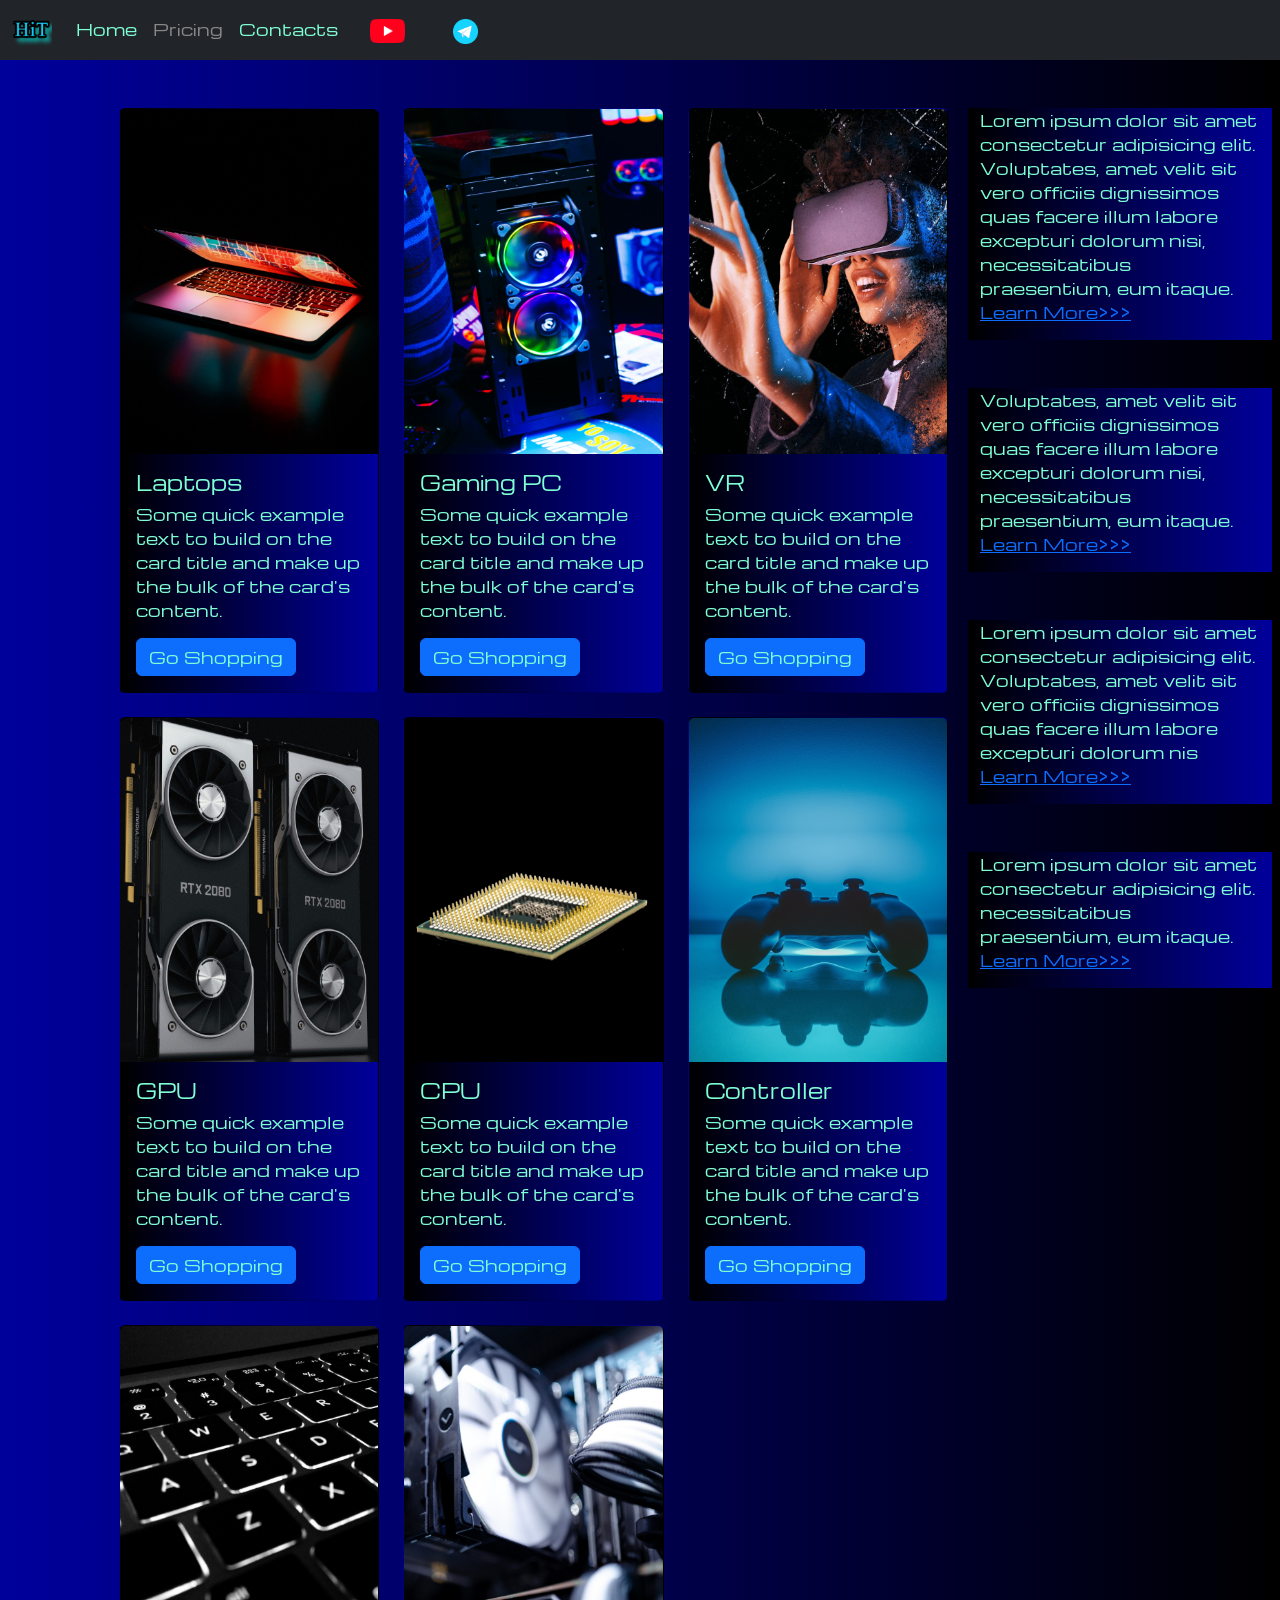
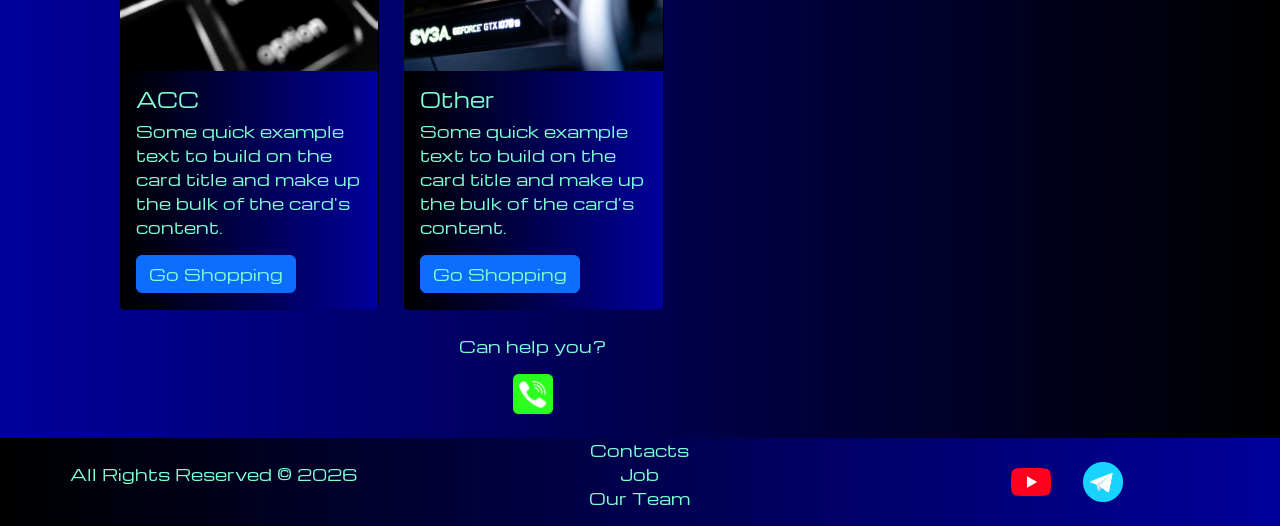
<file: pricing.html>
<!DOCTYPE html>
<html lang="en">

<head>
    <meta charset="UTF-8">
    <meta name="viewport" content="width=device-width, initial-scale=1.0">
    <link href="https://cdn.jsdelivr.net/npm/bootstrap@5.2.3/dist/css/bootstrap.min.css" rel="stylesheet"
        integrity="sha384-rbsA2VBKQhggwzxH7pPCaAqO46MgnOM80zW1RWuH61DGLwZJEdK2Kadq2F9CUG65" crossorigin="anonymous">
    <link rel="stylesheet" href="source/styles/mycss.css">
    <title>HiT</title>
</head>

<body>
    <header>
        <nav class="navbar navbar-expand-lg bg-dark">
            <div class="container-fluid">
                <a class="navbar-brand" href="/"><img src="source/files/logo.png" alt="logo"></a>
                <button class="navbar-toggler" type="button" data-bs-toggle="collapse"
                    data-bs-target="#navbarNavAltMarkup" aria-controls="navbarNavAltMarkup" aria-expanded="false"
                    aria-label="Toggle navigation">
                    <span class="navbar-toggler-icon"></span>
                </button>
                <div class="collapse navbar-collapse" id="navbarNavAltMarkup">
                    <div class="navbar-nav">
                        <a class="nav-link" aria-current="page" href="/">Home</a>
                        <a class="nav-link active" href="pricing.html" tabindex="-1" aria-disabled="true">Pricing</a>
                        <a class="nav-link" href="pricing.html" tabindex="-1" aria-disabled="true">Contacts</a>
                        <a class="nav-link" href="pricing.html" tabindex="-1" aria-disabled="true">
                            <img style="width: 35px; margin-inline: 1em;" src="source/files/yt.png" alt="logo"
                                class="...">
                            <a class="nav-link" href="pricing.html" tabindex="-1" aria-disabled="true">
                                <img style="width: 25px; margin-inline: 1em;" src="source/files/tg.png" alt="logo"
                                    class="...">
                            </a>
                    </div>
                </div>
            </div>
        </nav>
    </header>

    <section>
        <div class="container-fluid mt-4">
            <div class="row">
                <div class="col-lg-1">
                </div>

                <div class="col-lg-8 col-md-12">
                    <div class="row">
                        <div class="col-lg-4 col-md-6 mt-4">
                            <div class="card">
                                <a href="#"><img src="source/images/laptop.png" class="card-img-top" alt="Laptops"></a>
                                <div class="card-body">
                                    <h5 class="card-title"><a href="#">Laptops</a></h5>
                                    <p class="card-text"><a href="#">
                                            Some quick example text to build on the card title and make up
                                            the bulk
                                            of the card's content.
                                        </a></p>
                                    <a href="#" class="btn btn-primary">Go Shopping</a>
                                </div>
                            </div>
                        </div>
                        <div class="col-lg-4 col-md-6 mt-4">
                            <div class="card">
                                <img src="source/images/gaming pc.png" class="card-img-top" alt="Gaming PC">
                                <div class="card-body">
                                    <h5 class="card-title">Gaming PC</h5>
                                    <p class="card-text">Some quick example text to build on the card title and make up
                                        the bulk
                                        of the card's content.</p>
                                    <a href="#" class="btn btn-primary">Go Shopping</a>
                                </div>
                            </div>
                        </div>
                        <div class="col-lg-4 col-md-6 mt-4">
                            <div class="card">
                                <img src="source/images/vr.png" class="card-img-top" alt="VR">
                                <div class="card-body">
                                    <h5 class="card-title">VR</h5>
                                    <p class="card-text">Some quick example text to build on the card title and make up
                                        the bulk
                                        of the card's content.</p>
                                    <a href="#" class="btn btn-primary">Go Shopping</a>
                                </div>
                            </div>
                        </div>

                        <div class="col-lg-4 col-md-6 mt-4">
                            <div class="card">
                                <img src="source/images/gpu.png" class="card-img-top" alt="GPU">
                                <div class="card-body">
                                    <h5 class="card-title">GPU</h5>
                                    <p class="card-text">Some quick example text to build on the card title and make up
                                        the bulk
                                        of the card's content.</p>
                                    <a href="#" class="btn btn-primary">Go Shopping</a>
                                </div>
                            </div>
                        </div>

                        <div class="col-lg-4 col-md-6 mt-4">
                            <div class="card">
                                <img src="source/images/cpu.png" class="card-img-top" alt="CPU">
                                <div class="card-body">
                                    <h5 class="card-title">CPU</h5>
                                    <p class="card-text">Some quick example text to build on the card title and make up
                                        the bulk
                                        of the card's content.</p>
                                    <a href="#" class="btn btn-primary">Go Shopping</a>
                                </div>
                            </div>
                        </div>
                        <div class="col-lg-4 col-md-6 mt-4">
                            <div class="card">
                                <img src="source/images/controller.png" class="card-img-top" alt="Controller">
                                <div class="card-body">
                                    <h5 class="card-title">Controller</h5>
                                    <p class="card-text">Some quick example text to build on the card title and make up
                                        the bulk
                                        of the card's content.</p>
                                    <a href="#" class="btn btn-primary">Go Shopping</a>
                                </div>
                            </div>
                        </div>
                        <div class="col-lg-4 col-md-6 mt-4">
                            <div class="card">
                                <img src="source/images/acc.png" class="card-img-top" alt="ACC">
                                <div class="card-body">
                                    <h5 class="card-title">ACC</h5>
                                    <p class="card-text">Some quick example text to build on the card title and make up
                                        the bulk
                                        of the card's content.</p>
                                    <a href="#" class="btn btn-primary">Go Shopping</a>
                                </div>
                            </div>
                        </div>
                        <div class="col-lg-4 col-md-6 mt-4">
                            <div class="card">
                                <img src="source/images/other.png" class="card-img-top" alt="Other">
                                <div class="card-body">
                                    <h5 class="card-title">Other</h5>
                                    <p class="card-text">Some quick example text to build on the card title and make up
                                        the bulk
                                        of the card's content.</p>
                                    <a href="#" class="btn btn-primary">Go Shopping</a>
                                </div>
                            </div>
                        </div>
                    </div>
                    <div class="col-lg-12 col-md-12 text-center mt-4">
                        <p>Can help you?</p>
                    </div>
                    <div class="col-lg-12 col-md-12 text-center">
                        <img class="call-anim" style="width: 40px;" src="source/files/phone.png" alt="logo" class="...">
                    </div>

                </div>

                <div class="col-lg-3 col-md-12">
                    <div class="row px-2">
                        <div class="col-lg-12 sidebar my-4">
                            <p>Lorem ipsum dolor sit amet consectetur adipisicing elit. Voluptates, amet velit sit vero
                                officiis dignissimos quas facere illum labore excepturi dolorum nisi, necessitatibus
                                praesentium, eum itaque. <a href="#">Learn More>>></a></p>
                        </div>
                        <div class="col-lg-12 sidebar my-4">
                            <p>Voluptates, amet velit sit vero
                                officiis dignissimos quas facere illum labore excepturi dolorum nisi, necessitatibus
                                praesentium, eum itaque. <a href="#">Learn More>>></a></p>
                        </div>
                        <div class="col-lg-12 sidebar my-4">
                            <p>Lorem ipsum dolor sit amet consectetur adipisicing elit. Voluptates, amet velit sit vero
                                officiis dignissimos quas facere illum labore excepturi dolorum nis <a href="#">Learn
                                    More>>></a></p>
                        </div>
                        <div class="col-lg-12 sidebar my-4">
                            <p>Lorem ipsum dolor sit amet consectetur adipisicing elit. necessitatibus
                                praesentium, eum itaque. <a href="#">Learn More>>></a></p>
                        </div>
                    </div>
                </div>
            </div>
    </section>

    <footer class="mt-4">
        <div class="container-fluid">
            <div class="row">
                <div class="col-lg-4 col-md-12 footer-text text-center">
                    <p>All Rights Reserved &copy; 2026</p>
                </div>
                <div class="col-lg-4 col-md-12 footer-text text-center">
                    <p>Contacts<br>Job<br>Our Team</p>
                </div>
                <div class="col-lg-4 col-md-12 media-links">
                    <img style="width: 40px; margin-inline: 1em;" src="source/files/yt.png" alt="logo" class="...">
                    <img style="width: 40px; margin-inline: 1em;" src="source/files/tg.png" alt="logo" class="...">
                </div>
            </div>
        </div>
    </footer>

    <script src="https://cdn.jsdelivr.net/npm/bootstrap@5.2.3/dist/js/bootstrap.bundle.min.js"
        integrity="sha384-kenU1KFdBIe4zVF0s0G1M5b4hcpxyD9F7jL+jjXkk+Q2h455rYXK/7HAuoJl+0I4"
        crossorigin="anonymous"></script>
</body>

</html>
</file>
<file: source/styles/mycss.css>
@import url('https://fonts.googleapis.com/css?family=Michroma&display=swap');

body {
    font-family: 'Michroma', serif;
    background: linear-gradient(90deg, #00009C 0%, #000000 100%);
}

p {
    color: aquamarine;
}

.nav-link {
    color: aquamarine;
}

.navbar-nav .nav-link.active {
    color: rgb(136, 136, 136);
}

.navbar-brand img {
    width: 40px;
}

.navbar-toggler {
    background-color: rgb(136, 136, 136);
}

.sidebar {
    color: aquamarine;
    background: linear-gradient(270deg, #00009C 0%, #000000 100%);

}

.card {
    background: linear-gradient(270deg, #00009C 0%, #000000 100%);
    color: aquamarine;

}

.card a {
    text-decoration: none;
    color: aquamarine;
}

.slide-text,
.footer-text {
    color: aquamarine;
    margin: auto auto;
}

footer,
.btn-outline-primary {

    background: linear-gradient(270deg, #00009C 0%, #000000 100%);
}

.media-links {
    display: flex;
    justify-content: center;
    align-items: center;
}

.call-anim {
    animation: call 2s ease 0s infinite normal forwards;
}

@keyframes call {
	0%,
	100% {
		transform: translateX(0%);
		transform-origin: 50% 50%;
	}

	15% {
		transform: translateX(-30px) rotate(-6deg);
	}

	30% {
		transform: translateX(15px) rotate(6deg);
	}

	45% {
		transform: translateX(-15px) rotate(-3.6deg);
	}

	60% {
		transform: translateX(9px) rotate(2.4deg);
	}

	75% {
		transform: translateX(-6px) rotate(-1.2deg);
	}
}

@media (max-width: 768px) {
    .carousel-indicators {
        display: none;
    }
}
</file>
